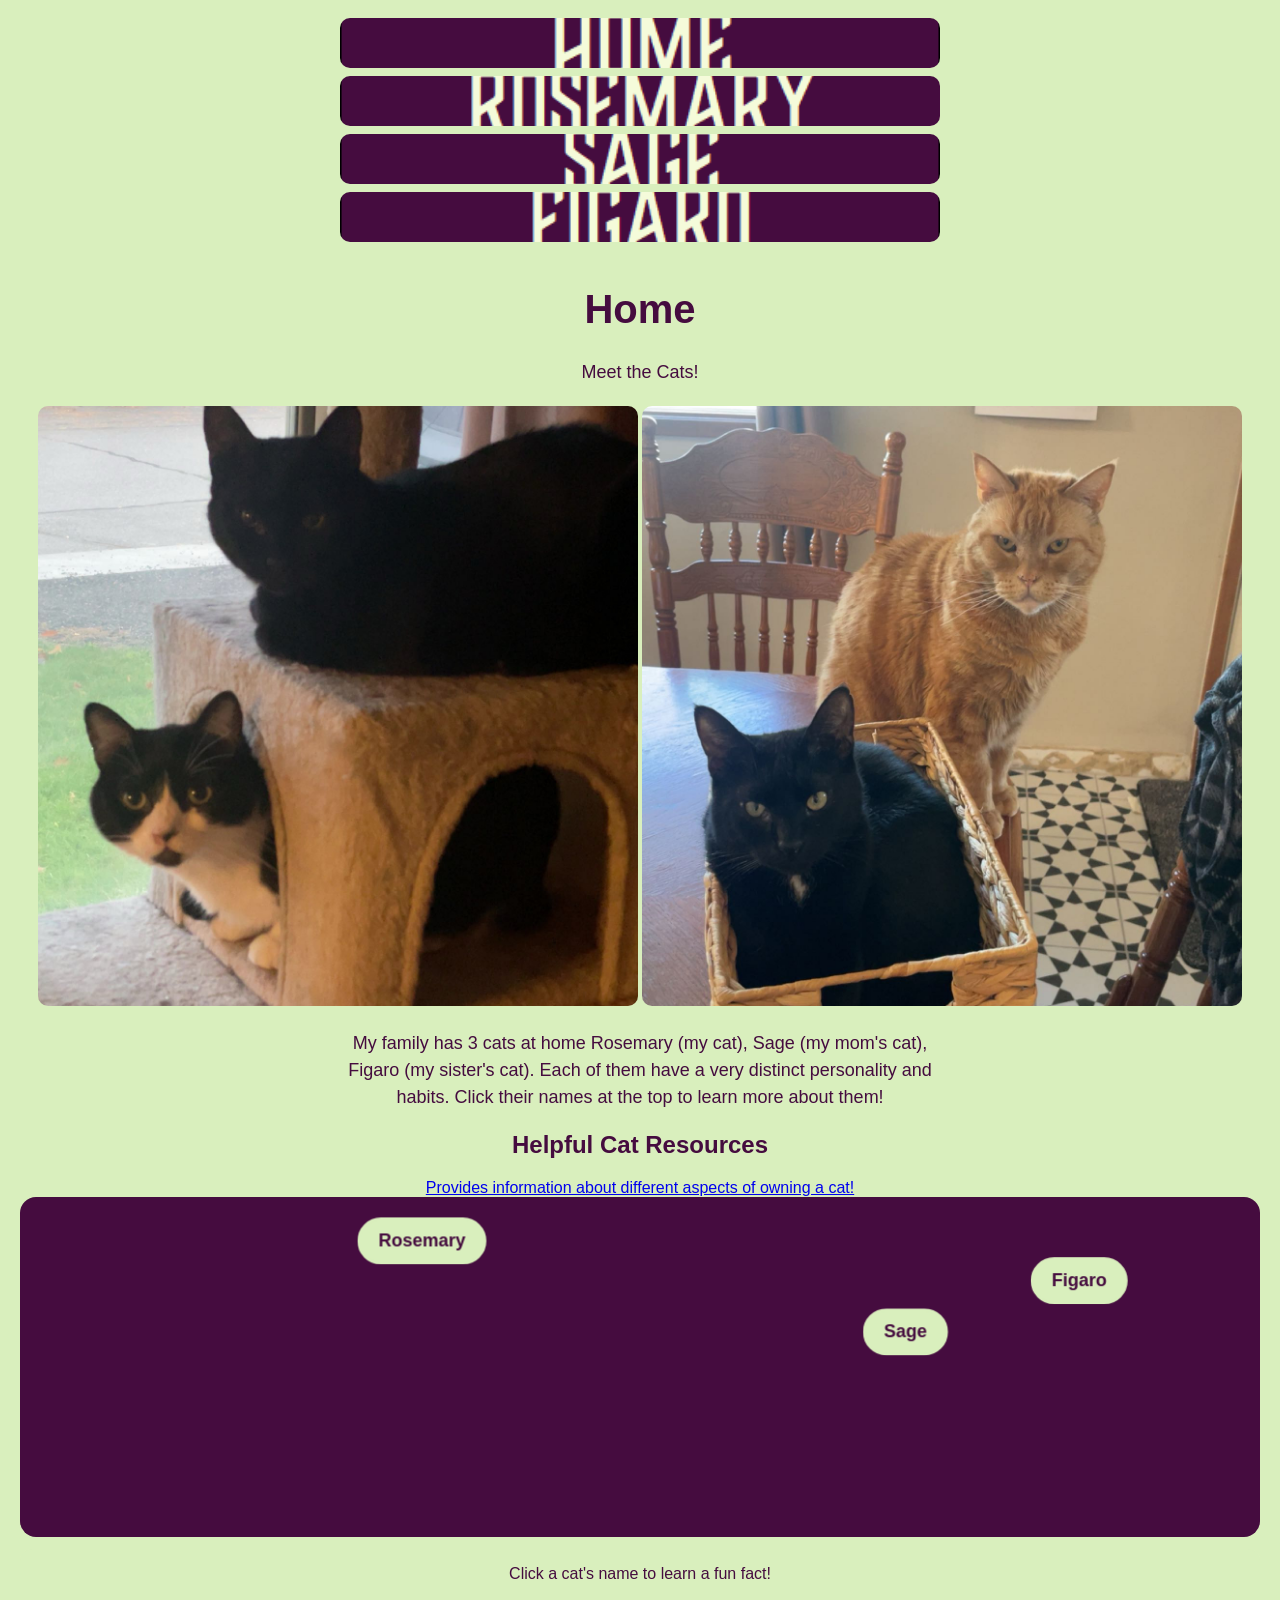
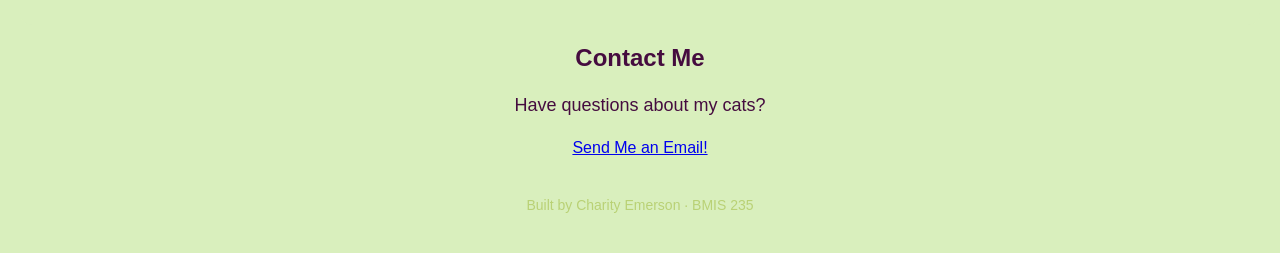
<file: index.html>
<!DOCTYPE html>
<!--
  Author: Charity Emerson
  GU username: cemerson2
  Course: BMIS 235 - HTML-3
-->
<html lang="en">
<head>
<meta charset="utf-8">
<meta name="author" content="YOUR NAME">
<title>Home</title>

<!-- this one line connects the page to the stylesheet -->
<link rel="stylesheet" href="styles.css">
</head>
<body>

<!-- ===== MENU ============================================================
     The menu is four links. Each link wraps an image instead of words.
     Build it once on this page, check that every link works,
     then copy the whole <nav> block and paste it over the menu on the
     other three pages, so every page has the exact same menu.
     ===================================================================== -->
<nav>
    <a href="index.html"><img src="img/home.png" alt="Home"></a>
    <a href="rosemary.html"><img src="img/page1.png" alt="Rosemary"></a>
    <a href="sage.html"><img src="img/page2.png" alt="Sage"></a>
    <a href="figaro.html"><img src="img/page3.png" alt="Figaro"></a>
</nav>

<h1>Home</h1>
<p>Meet the Cats!</p>
<img src="img/figandsage.JPG" alt="Figaro and Sage on the cat tree">
<img src="img/rosemaryandfig.JPG" alt="Rosemary and Figaro on the table">
<p>My family has 3 cats at home Rosemary (my cat), Sage (my mom's cat), Figaro (my sister's cat).
  Each of them have a very distinct personality and habits. Click their names at the top to learn more about them!</p>

<section>
    <h2>Helpful Cat Resources</h2>

    <a href="https://www.rspca.org.uk/adviceandwelfare/pets/cats"
       target="_blank">
       Provides information about different aspects of owning a cat!
    </a>

</section>
<!-- ===== SHOWCASE ======================================================
     This box is empty on purpose. In Part 7 you paste an interactive
     graphic BETWEEN the opening <div> and the closing </div> below.
     ===================================================================== -->
<div class="showcase">
<!-- HTML: the play area where the cat names bounce, plus the box that shows the fun fact -->
<div class="cat-stage" aria-label="Bouncing cat names. Click a name to read a fun fact."></div>
<div class="cat-fact" aria-live="polite">Click a cat's name to learn a fun fact!</div>

<!-- CSS: brand colors (#450C3F main, #D9EFBD accent), Arial font, and a layout that stays under 500px tall -->
<style>
  .showcase .cat-stage {
    position: relative;
    width: 100%;
    height: 340px;
    max-height: 60vh;
    background: #450C3F;
    border-radius: 16px;
    overflow: hidden;
    font-family: Arial, sans-serif;
  }
  .showcase .cat-name {
    position: absolute;
    top: 0;
    left: 0;
    margin: 0;
    padding: 10px 18px;
    background: #D9EFBD;
    color: #450C3F;
    border: 3px solid #D9EFBD;
    border-radius: 999px;
    font-family: Arial, sans-serif;
    font-size: 18px;
    font-weight: bold;
    cursor: pointer;
    white-space: nowrap;
    will-change: transform;
  }
  .showcase .cat-name:hover,
  .showcase .cat-name:focus-visible {
    outline: none;
    box-shadow: 0 0 0 3px #ffffff;
  }
  .showcase .cat-name.is-selected {
    background: #450C3F;
    color: #D9EFBD;
  }
  .showcase .cat-fact {
    box-sizing: border-box;
    width: 100%;
    min-height: 76px;
    margin-top: 12px;
    padding: 14px 16px;
    background: #D9EFBD;
    color: #450C3F;
    border-radius: 12px;
    font-family: Arial, sans-serif;
    font-size: 16px;
    line-height: 1.4;
  }
  @media (max-width: 480px) {
    .showcase .cat-name { font-size: 16px; padding: 8px 14px; }
  }
</style>

<!-- JavaScript: edit the cats list, then it makes each name bounce around and shows a fun fact on click -->
<script>
(function () {
  // ✏️ EDIT ME: replace these with your cats' real names and fun facts
  var cats = [
    { name: "Rosemary", fact: "She is a female orange cat with orange eyes! (pretty rare!)" },
    { name: "Sage",    fact: "She waits on the bathroom counter for us to turn the faucet on for her!" },
    { name: "Figaro",     fact: "My sister named him Figaro because he looks really similar to the cat from Pinoccho name Figaro! Typically we call him Fig though." }
  ];

  var stage = document.querySelector(".showcase .cat-stage");
  var factBox = document.querySelector(".showcase .cat-fact");
  if (!stage || !factBox) return;

  var reduceMotion = window.matchMedia &&
    window.matchMedia("(prefers-reduced-motion: reduce)").matches;
  var speed = reduceMotion ? 0 : 1;

  var items = cats.map(function (cat) {
    var btn = document.createElement("button");
    btn.type = "button";
    btn.className = "cat-name";
    btn.textContent = cat.name;
    stage.appendChild(btn);

    var item = {
      el: btn,
      cat: cat,
      x: Math.random() * Math.max(stage.clientWidth - btn.offsetWidth, 1),
      y: Math.random() * Math.max(stage.clientHeight - btn.offsetHeight, 1),
      vx: (Math.random() < 0.5 ? -1 : 1) * (0.8 + Math.random() * 0.8),
      vy: (Math.random() < 0.5 ? -1 : 1) * (0.8 + Math.random() * 0.8),
      paused: false
    };

    btn.addEventListener("mouseenter", function () { item.paused = true; });
    btn.addEventListener("mouseleave", function () { item.paused = false; });
    btn.addEventListener("focus", function () { item.paused = true; });
    btn.addEventListener("blur", function () { item.paused = false; });

    btn.addEventListener("click", function () {
      items.forEach(function (other) { other.el.classList.remove("is-selected"); });
      btn.classList.add("is-selected");
      factBox.innerHTML = "";
      var strong = document.createElement("strong");
      strong.textContent = cat.name + ": ";
      factBox.appendChild(strong);
      factBox.appendChild(document.createTextNode(cat.fact));
    });

    btn.style.transform = "translate(" + item.x + "px," + item.y + "px)";
    return item;
  });

  var last = performance.now();
  function frame(now) {
    var step = Math.min((now - last) / 16.67, 3);
    last = now;
    var w = stage.clientWidth;
    var h = stage.clientHeight;

    items.forEach(function (it) {
      if (!it.paused) {
        var maxX = Math.max(w - it.el.offsetWidth, 0);
        var maxY = Math.max(h - it.el.offsetHeight, 0);
        it.x += it.vx * step * speed;
        it.y += it.vy * step * speed;
        if (it.x <= 0)    { it.x = 0;    it.vx =  Math.abs(it.vx); }
        if (it.x >= maxX) { it.x = maxX; it.vx = -Math.abs(it.vx); }
        if (it.y <= 0)    { it.y = 0;    it.vy =  Math.abs(it.vy); }
        if (it.y >= maxY) { it.y = maxY; it.vy = -Math.abs(it.vy); }
        it.el.style.transform = "translate(" + it.x + "px," + it.y + "px)";
      }
    });
    requestAnimationFrame(frame);
  }
  requestAnimationFrame(frame);
})();
</script>
<section>
    <h2>Contact Me</h2>
    <p>
        Have questions about my cats?
    </p>
    <a href="mailto:cemerson2@zagmail.gonzaga.edu">
        Send Me an Email! 
    </a>

</section>
  

<!-- Footer: fill in your name -->
<footer>Built by Charity Emerson &middot; BMIS 235</footer>

</body>
</html>
</file>
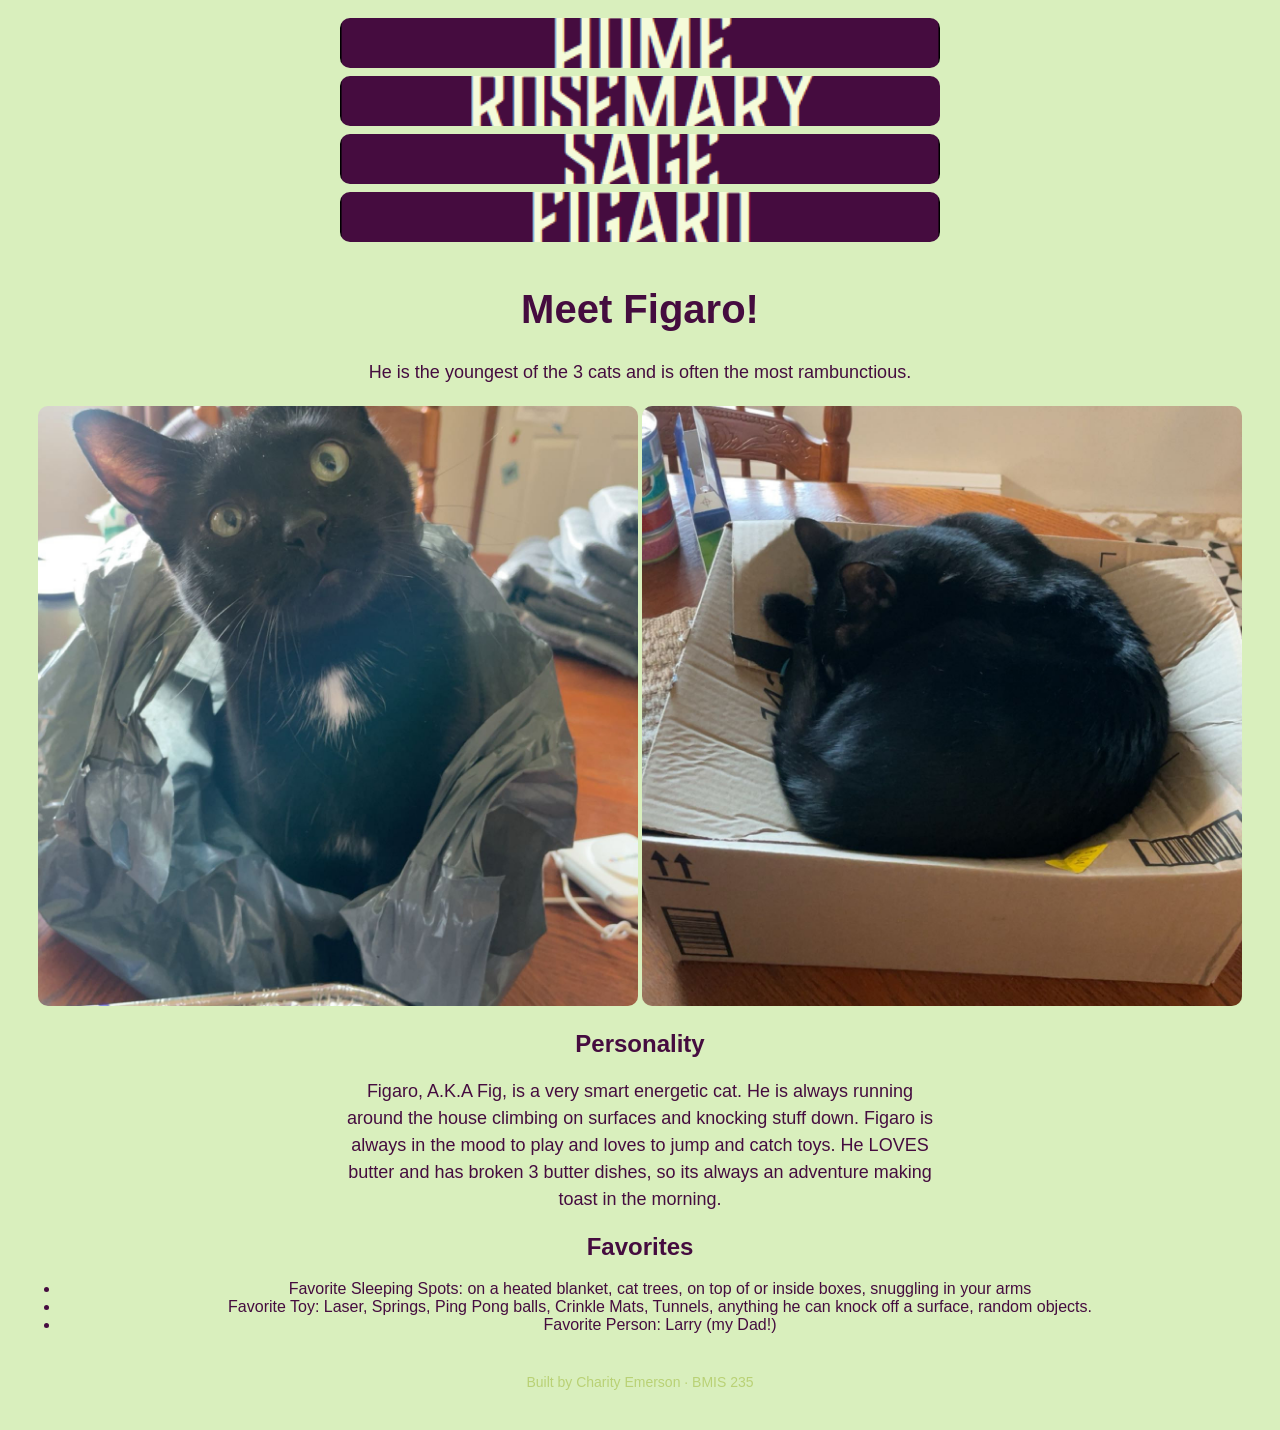
<file: figaro.html>
<!DOCTYPE html>
<!--
  Author: Charity Emerson
  GU username: 39980216
  Course: BMIS 235 - HTML-3
-->
<html lang="en">
<head>
<meta charset="utf-8">
<meta name="author" content="YOUR NAME">
<title>Figaro</title>
<link rel="stylesheet" href="styles.css">
</head>
<body>

<!-- ===== MENU ============================================================
     The menu is four links. Each link wraps an image instead of words.
     Build it once on this page, check that every link works,
     then copy the whole <nav> block and paste it over the menu on the
     other three pages, so every page has the exact same menu.
     ===================================================================== -->
<nav>
    <a href="index.html"><img src="img/home.png" alt="Home"></a>
    <a href="rosemary.html"><img src="img/page1.png" alt="Rosemary"></a>
    <a href="sage.html"><img src="img/page2.png" alt="Sage"></a>
    <a href="figaro.html"><img src="img/page3.png" alt="Figaro"></a>
</nav>

<header>
  <h1>Meet Figaro!</h1>
  <p>He is the youngest of the 3 cats and is often the most rambunctious.</p>
</header>
<main>
  <section class="cat-photos">
    <img src="img/figbag.JPG" alt="Figaro enjoying a newly emptied plastic bag">
    <img src="img/figbox.JPG" alt="Figaro curled up on a box left on the table">
  </section>
  <section>
    <h2>Personality</h2>
    <p>
      Figaro, A.K.A Fig, is a very smart energetic cat.
      He is always running around the house climbing on surfaces and knocking stuff down.
      Figaro is always in the mood to play and loves to jump and catch toys. 
      He LOVES butter and has broken 3 butter dishes, so its always an adventure making toast in the morning.
    </p>
  </section>
  <section>
    <h2>Favorites</h2>
    <ul>
      <li>Favorite Sleeping Spots: on a heated blanket, cat trees, on top of or inside boxes, snuggling in your arms</li>
      <li>Favorite Toy: Laser, Springs, Ping Pong balls, Crinkle Mats, Tunnels, anything he can knock off a surface, random objects.</li>
      <li>Favorite Person: Larry (my Dad!)</li>
    </ul>
  </section>
</main>
<!-- Footer: fill in your name -->
<footer>Built by Charity Emerson &middot; BMIS 235</footer>

</body>
</html>
</file>
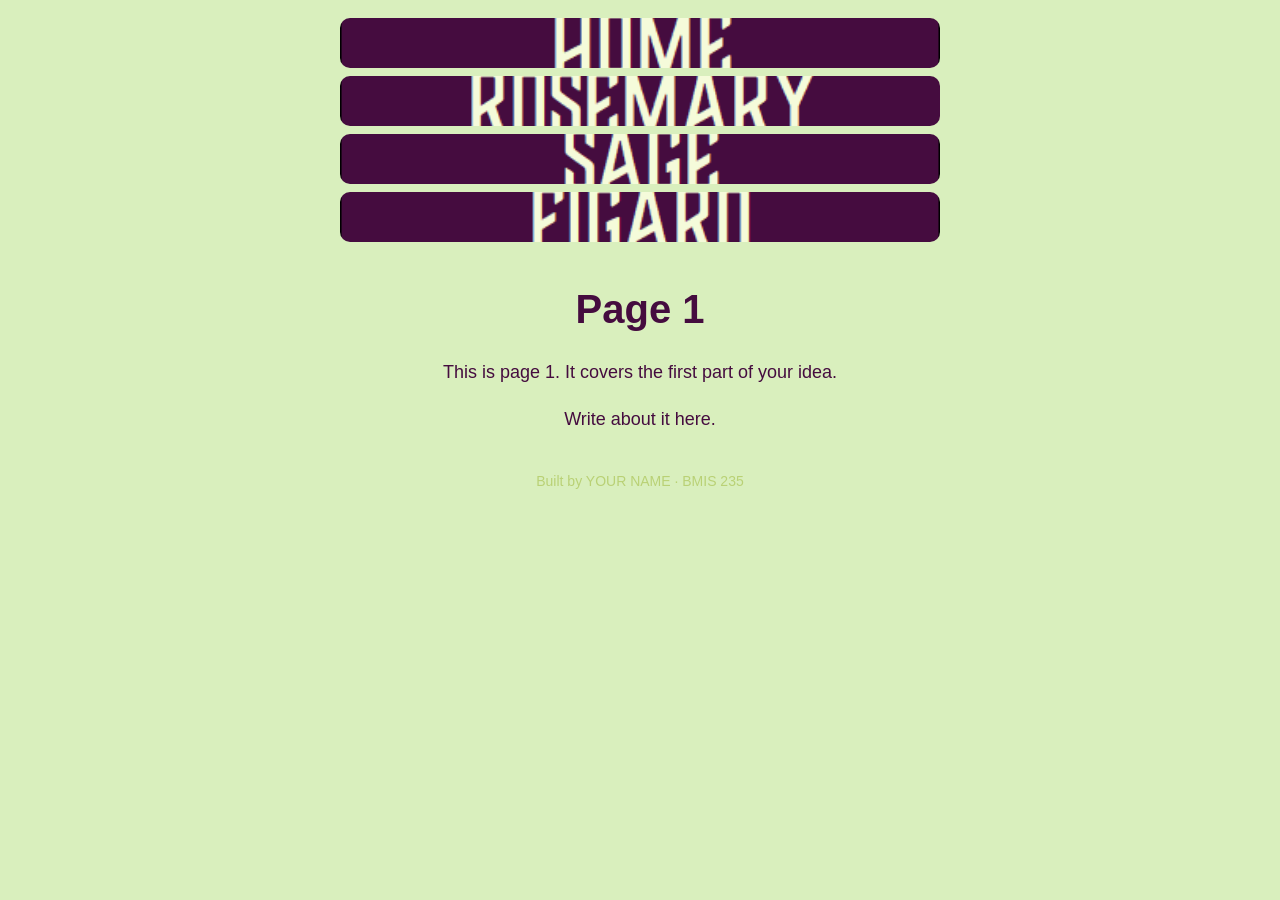
<file: page1.html>
<!DOCTYPE html>
<!--
  Author: YOUR NAME
  GU username: YOUR-GU-USERNAME
  Course: BMIS 235 - HTML-3
-->
<html lang="en">
<head>
<meta charset="utf-8">
<meta name="author" content="YOUR NAME">
<title>Page 1</title>

<!-- this one line connects the page to the stylesheet -->
<link rel="stylesheet" href="styles.css">
</head>
<body>

<!-- ===== MENU ============================================================
     The menu is four links. Each link wraps an image instead of words.
     Build it once on this page, check that every link works,
     then copy the whole <nav> block and paste it over the menu on the
     other three pages, so every page has the exact same menu.
     ===================================================================== -->
<nav>
    <a href="index.html"><img src="img/home.png" alt="Home"></a>
    <a href="page1.html"><img src="img/page1.png" alt="Page 1"></a>
    <a href="page2.html"><img src="img/page2.png" alt="Page 2"></a>
    <a href="page3.html"><img src="img/page3.png" alt="Page 3"></a>
</nav>

<h1>Page 1</h1>
<p>This is page 1. It covers the first part of your idea.</p>
<p>Write about it here.</p>

<!-- Footer: fill in your name -->
<footer>Built by YOUR NAME &middot; BMIS 235</footer>

</body>
</html>
</file>
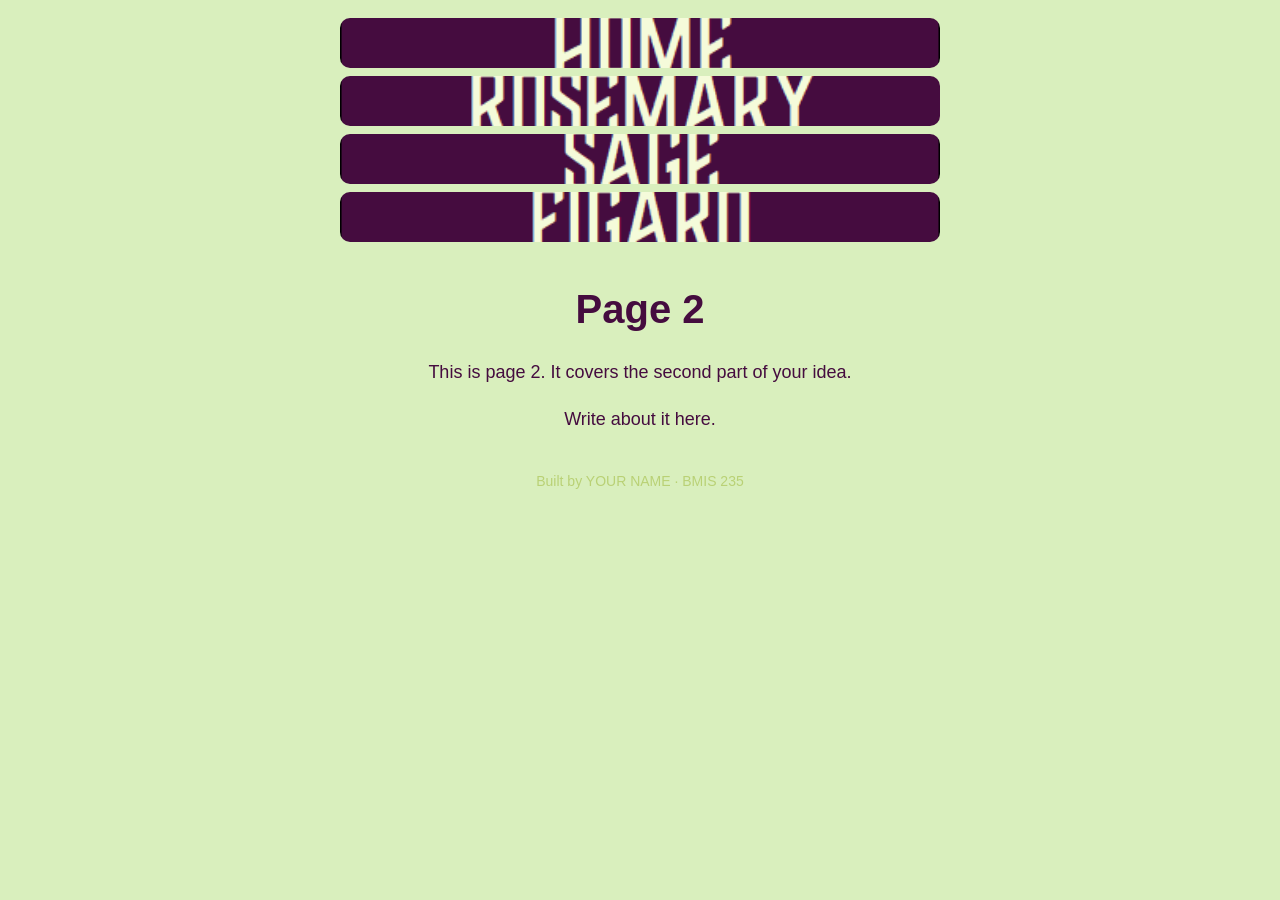
<file: page2.html>
<!DOCTYPE html>
<!--
  Author: YOUR NAME
  GU username: YOUR-GU-USERNAME
  Course: BMIS 235 - HTML-3
-->
<html lang="en">
<head>
<meta charset="utf-8">
<meta name="author" content="YOUR NAME">
<title>Page 2</title>

<!-- this one line connects the page to the stylesheet -->
<link rel="stylesheet" href="styles.css">
</head>
<body>

<!-- ===== MENU ============================================================
     The menu is four links. Each link wraps an image instead of words.
     Build it once on this page, check that every link works,
     then copy the whole <nav> block and paste it over the menu on the
     other three pages, so every page has the exact same menu.
     ===================================================================== -->
<nav>
    <a href="index.html"><img src="img/home.png" alt="Home"></a>
    <a href="page1.html"><img src="img/page1.png" alt="Page 1"></a>
    <a href="page2.html"><img src="img/page2.png" alt="Page 2"></a>
    <a href="page3.html"><img src="img/page3.png" alt="Page 3"></a>
</nav>

<h1>Page 2</h1>
<p>This is page 2. It covers the second part of your idea.</p>
<p>Write about it here.</p>

<!-- Footer: fill in your name -->
<footer>Built by YOUR NAME &middot; BMIS 235</footer>

</body>
</html>
</file>
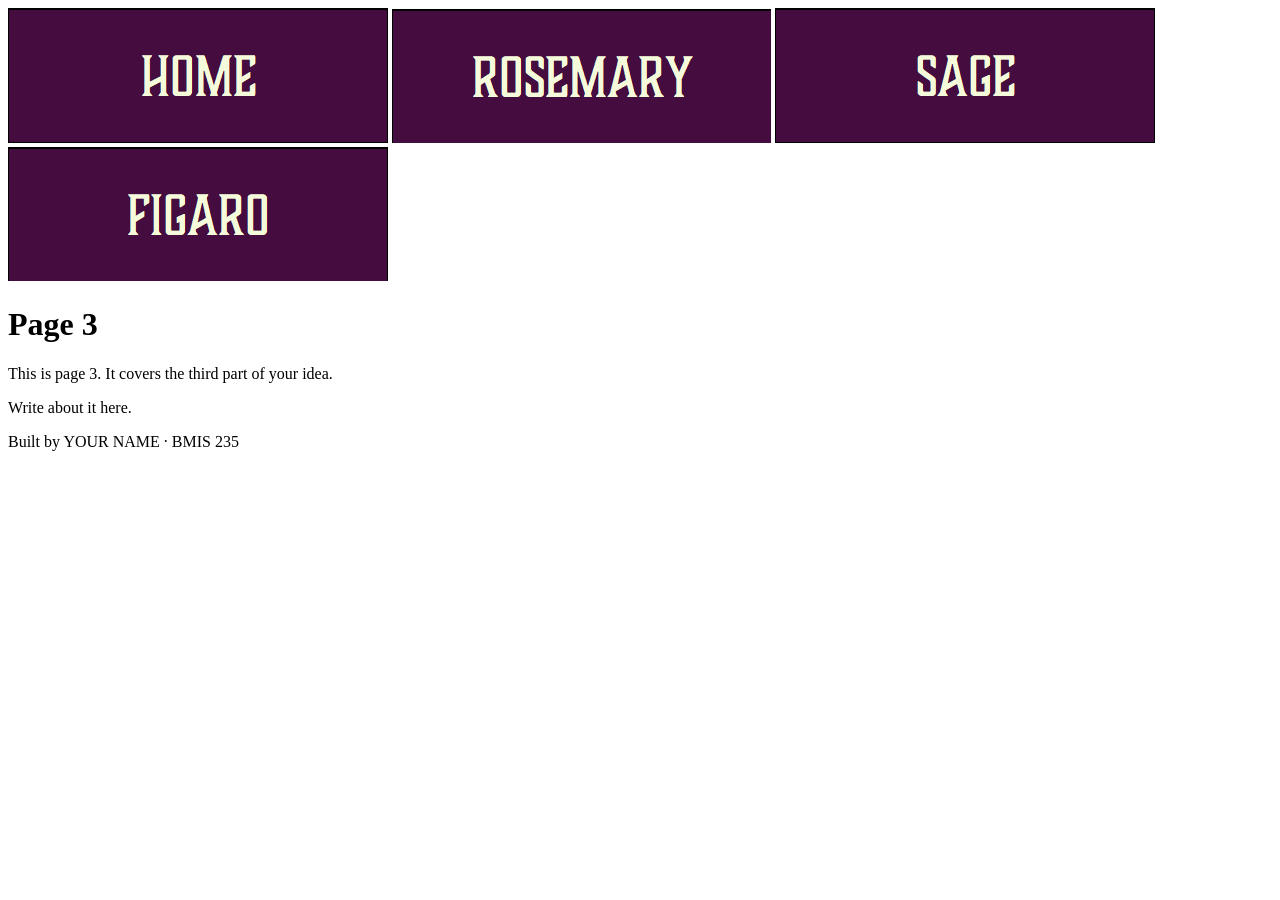
<file: page3.html>
<!DOCTYPE html>
<!--
  Author: YOUR NAME
  GU username: YOUR-GU-USERNAME
  Course: BMIS 235 - HTML-3
-->
<html lang="en">
<head>
<meta charset="utf-8">
<meta name="author" content="YOUR NAME">
<title>Page 3</title>
</head>
<body>

<!-- ===== MENU ============================================================
     The menu is four links. Each link wraps an image instead of words.
     Build it once on this page, check that every link works,
     then copy the whole <nav> block and paste it over the menu on the
     other three pages, so every page has the exact same menu.
     ===================================================================== -->
<nav>
    <a href="index.html"><img src="img/home.png" alt="Home"></a>
    <a href="page1.html"><img src="img/page1.png" alt="Page 1"></a>
    <a href="page2.html"><img src="img/page2.png" alt="Page 2"></a>
    <a href="page3.html"><img src="img/page3.png" alt="Page 3"></a>
</nav>

<h1>Page 3</h1>
<p>This is page 3. It covers the third part of your idea.</p>
<p>Write about it here.</p>

<!-- Footer: fill in your name -->
<footer>Built by YOUR NAME &middot; BMIS 235</footer>

</body>
</html>
</file>
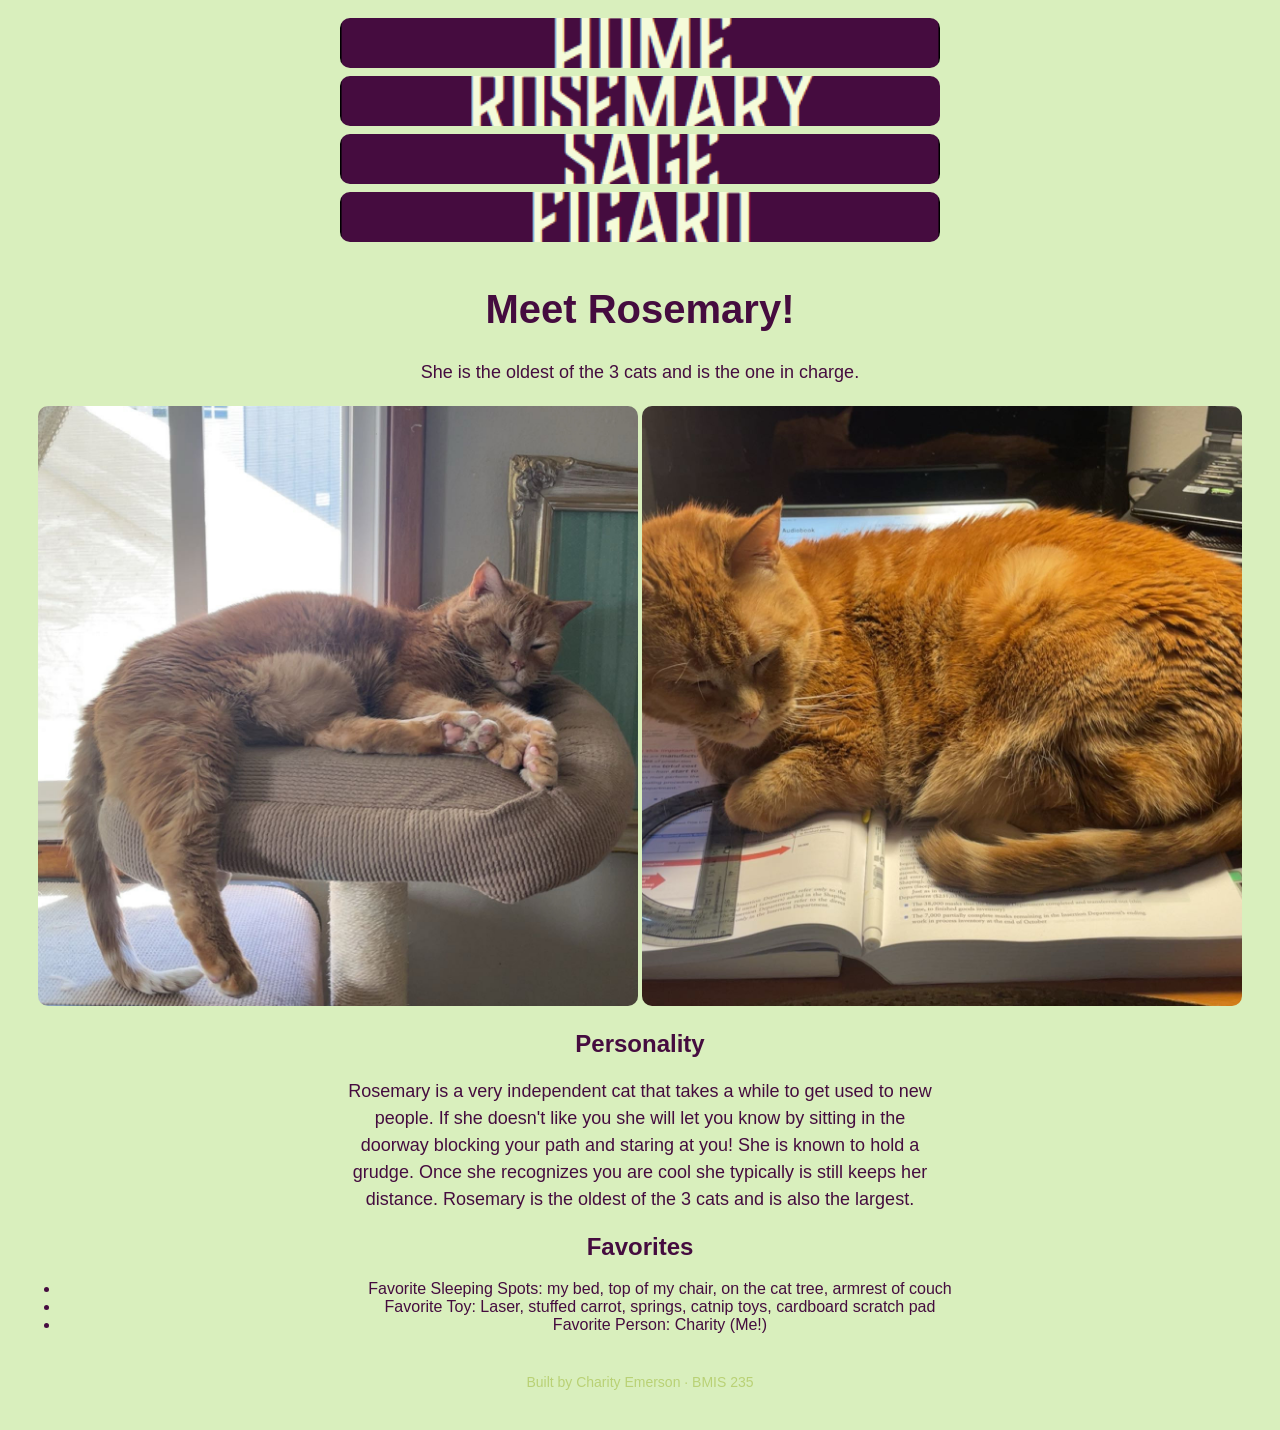
<file: rosemary.html>
<!DOCTYPE html>
<!--
  Author: Charity Emerson
  GU username: 39980216
  Course: BMIS 235 - HTML-3
-->
<html lang="en">
<head>
<meta charset="utf-8">
<meta name="author" content="YOUR NAME">
<title>Rosemary</title>

<!-- this one line connects the page to the stylesheet -->
<link rel="stylesheet" href="styles.css">
</head>
<body>

<!-- ===== MENU ============================================================
     The menu is four links. Each link wraps an image instead of words.
     Build it once on this page, check that every link works,
     then copy the whole <nav> block and paste it over the menu on the
     other three pages, so every page has the exact same menu.
     ===================================================================== -->
<nav>
    <a href="index.html"><img src="img/home.png" alt="Home"></a>
    <a href="rosemary.html"><img src="img/page1.png" alt="Rosemary"></a>
    <a href="sage.html"><img src="img/page2.png" alt="Sage"></a>
    <a href="figaro.html"><img src="img/page3.png" alt="Figaro"></a>
</nav>
<header>
  <h1>Meet Rosemary!</h1>
  <p>She is the oldest of the 3 cats and is the one in charge.</p>
</header>
<main>
  <section class="cat-photos">
    <img src="img/rosemarytree.JPG" alt="Rosemary relaxing on the cat tree">
    <img src="img/rosemarybook.JPG" alt="Rosemary helping me study">
  </section>
  <section>
    <h2>Personality</h2>
    <p>
      Rosemary is a very independent cat that takes a while to get used to new people. 
      If she doesn't like you she will let you know by sitting in the doorway blocking your path and staring at you! She is known to hold a grudge. 
      Once she recognizes you are cool she typically is still keeps her distance.
      Rosemary is the oldest of the 3 cats and is also the largest.
    </p>
  </section>
  <section>
    <h2>Favorites</h2>
    <ul>
      <li>Favorite Sleeping Spots: my bed, top of my chair, on the cat tree, armrest of couch</li>
      <li>Favorite Toy: Laser, stuffed carrot, springs, catnip toys, cardboard scratch pad</li>
      <li>Favorite Person: Charity (Me!)</li>
    </ul>
  </section>
</main>


<!-- Footer: fill in your name -->
<footer>Built by Charity Emerson &middot; BMIS 235</footer>

</body>
</html>
</file>
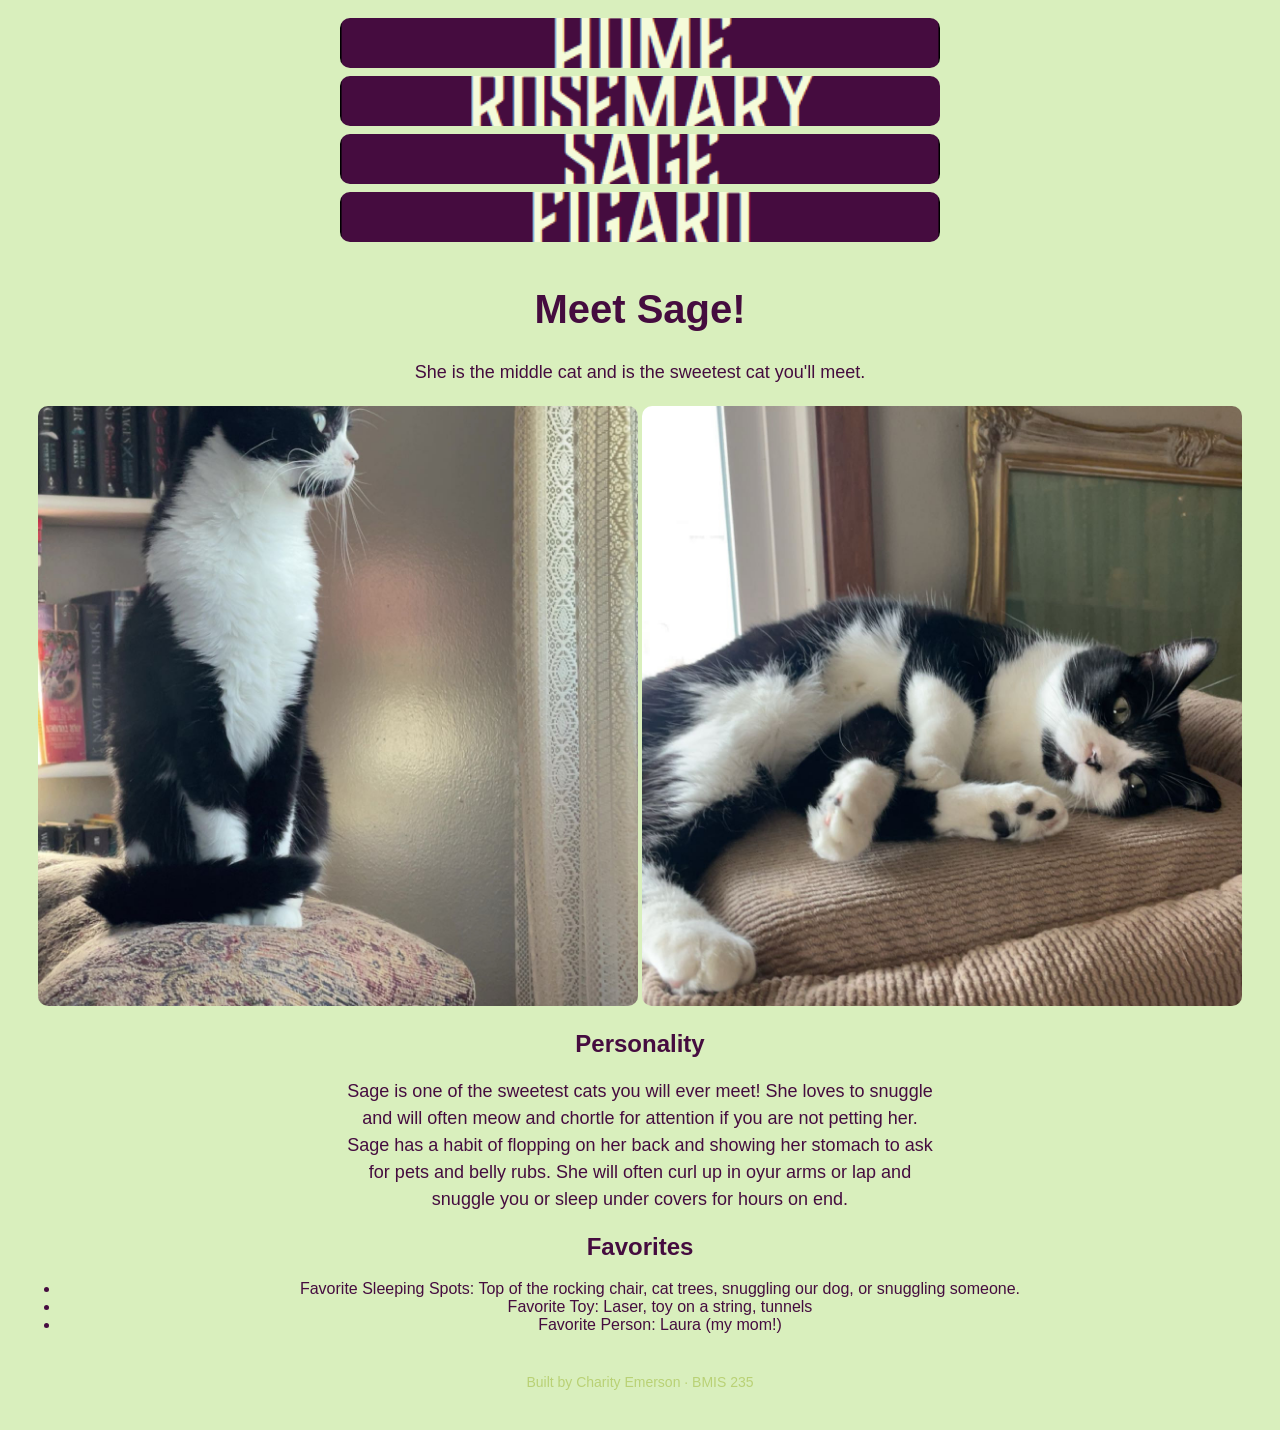
<file: sage.html>
<!DOCTYPE html>
<!--
  Author: Charity Emerson
  GU username: 39980216
  Course: BMIS 235 - HTML-3
-->
<html lang="en">
<head>
<meta charset="utf-8">
<meta name="author" content="YOUR NAME">
<title>Sage</title>

<!-- this one line connects the page to the stylesheet -->
<link rel="stylesheet" href="styles.css">
</head>
<body>

<!-- ===== MENU ============================================================
     The menu is four links. Each link wraps an image instead of words.
     Build it once on this page, check that every link works,
     then copy the whole <nav> block and paste it over the menu on the
     other three pages, so every page has the exact same menu.
     ===================================================================== -->
<nav>
    <a href="index.html"><img src="img/home.png" alt="Home"></a>
    <a href="rosemary.html"><img src="img/page1.png" alt="Rosemary"></a>
    <a href="sage.html"><img src="img/page2.png" alt="Sage"></a>
    <a href="figaro.html"><img src="img/page3.png" alt="Figaro"></a>
</nav>

<header>
  <h1>Meet Sage!</h1>
  <p>She is the middle cat and is the sweetest cat you'll meet.</p>
</header>
<main>
  <section class="cat-photos">
    <img src="img/sagesitting.JPG" alt="Sage sitting on back of chair looking out the window">
    <img src="img/sageflop.JPG" alt="Sage flopped over asking for attention and to be pet">
  </section>
  <section>
    <h2>Personality</h2>
    <p>
     Sage is one of the sweetest cats you will ever meet!
     She loves to snuggle and will often meow and chortle for attention if you are not petting her.
     Sage has a habit of flopping on her back and showing her stomach to ask for pets and belly rubs.
     She will often curl up in oyur arms or lap and snuggle you or sleep under covers for hours on end.
    </p>
  </section>
  <section>
    <h2>Favorites</h2>
    <ul>
      <li>Favorite Sleeping Spots: Top of the rocking chair, cat trees, snuggling our dog, or snuggling someone.</li>
      <li>Favorite Toy: Laser, toy on a string, tunnels</li>
      <li>Favorite Person: Laura (my mom!)</li>
    </ul>
  </section>
</main>

<!-- Footer: fill in your name -->
<footer>Built by Charity Emerson &middot; BMIS 235</footer>

</body>
</html>
</file>
<file: styles.css>
/* =====================================================================
   styles.css  ·  YOUR BRAND
   ---------------------------------------------------------------------
   This one file is your brand guide. Every page that links to it gets
   the same font, the same colors and the same spacing.
   Change a color here once, and every page changes.

   Use the same font and colors you picked for your Excel menu images,
   so the menu and the pages look like one brand.
   ===================================================================== */

body {
    font-family: Arial, sans-serif;
    background-color: #D9EFBD;
    color: #450C3F;
    margin: 0;
    text-align: center;
    padding: 0 20px 40px 20px;
}

img {
    width: 600px;
    height: 600px;
    object-fit: cover;
    border-radius: 10px;
}

/* the menu at the top of every page */
nav {
    background-color: B9D175;
    padding: 14px;
    text-align: center;
}

/* every image inside the menu is forced to the same height.
   If your images still look different sizes, their WIDTHS are
   different: go back to Excel and make every cell the same size. */
nav img {
    height: 50px;
    margin: 4px;
    vertical-align: middle;
}

/* no underline or border around the image links */
nav a {
    text-decoration: none;
}

h1 {
    color: #450C3F;
    text-align: center;
    font-size: 40px;
}

p {
    max-width: 600px;
    margin: 20px auto;
    font-size: 18px;
    line-height: 1.5;
}

footer {
    text-align: center;
    font-size: 14px;
    color: #B9D175;
    margin-top: 40px;
}

.interactive, .links {
    padding: 25px;
}
</file>
